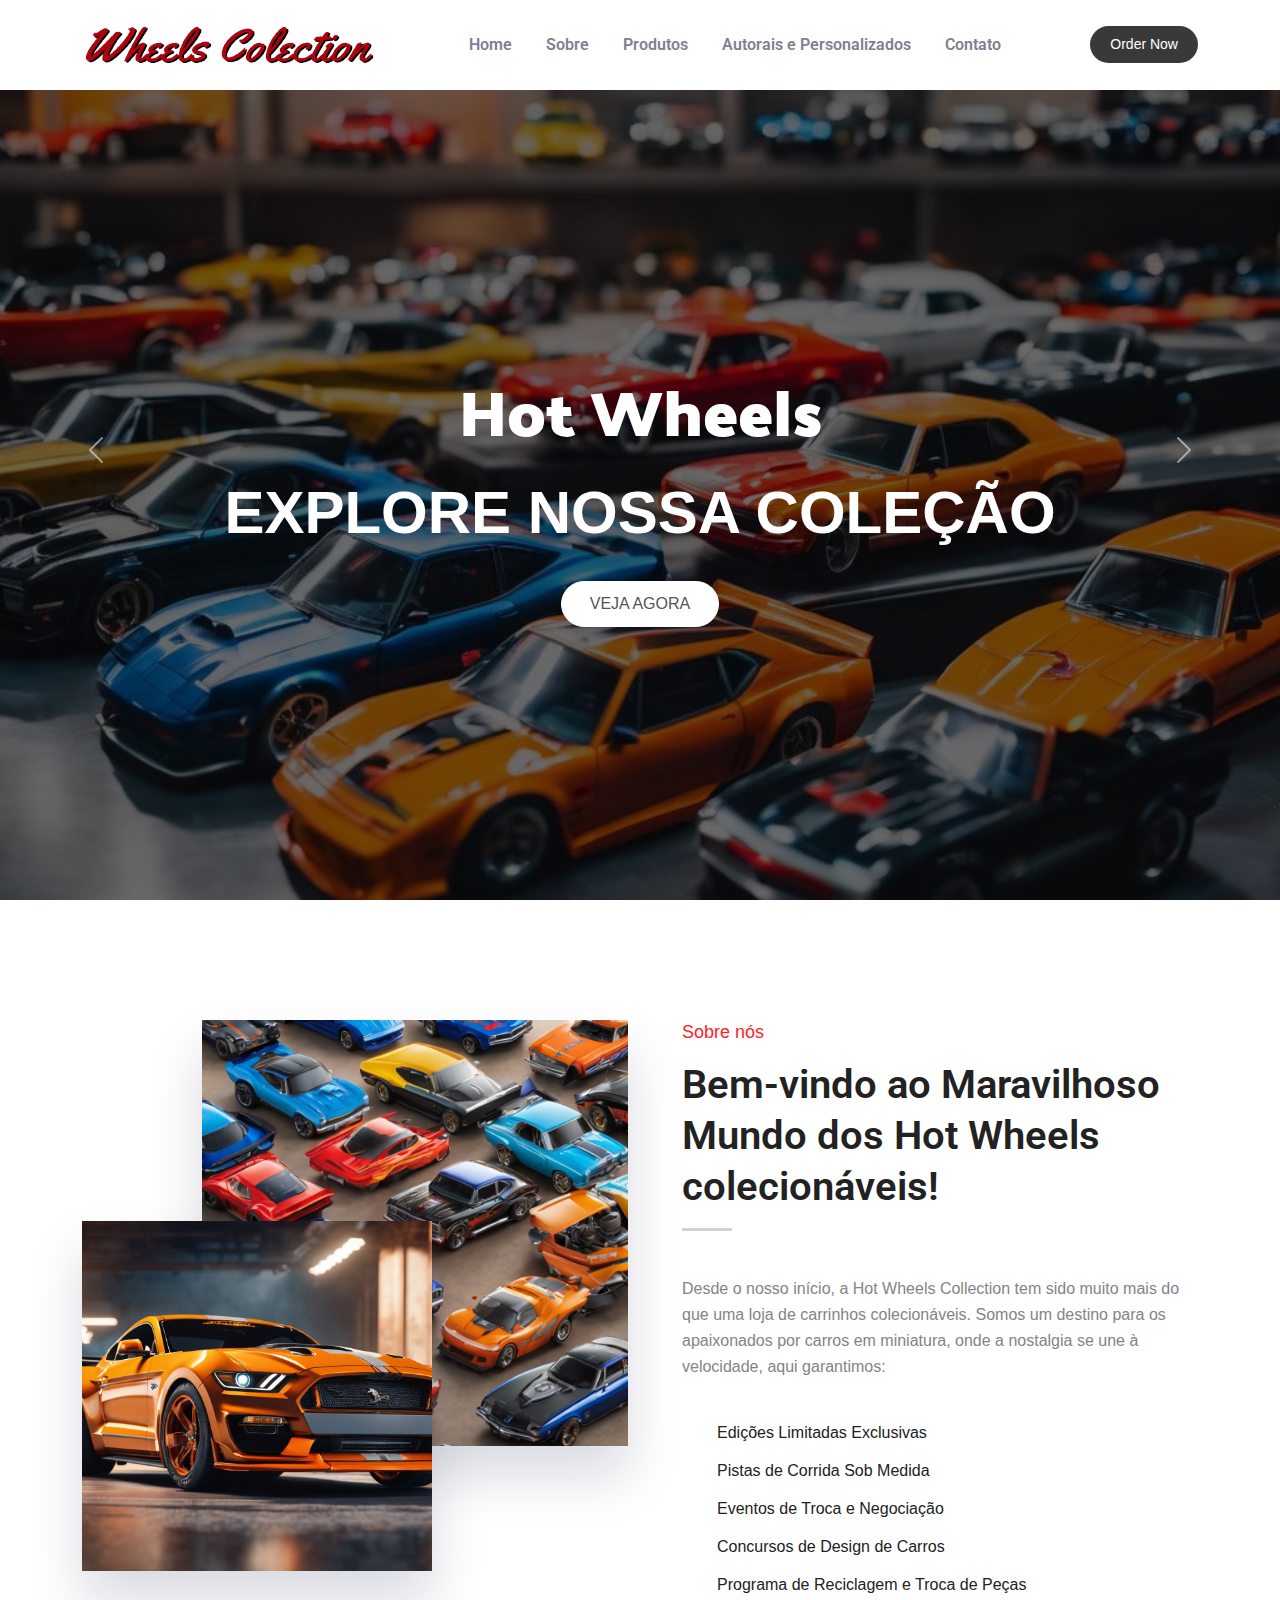
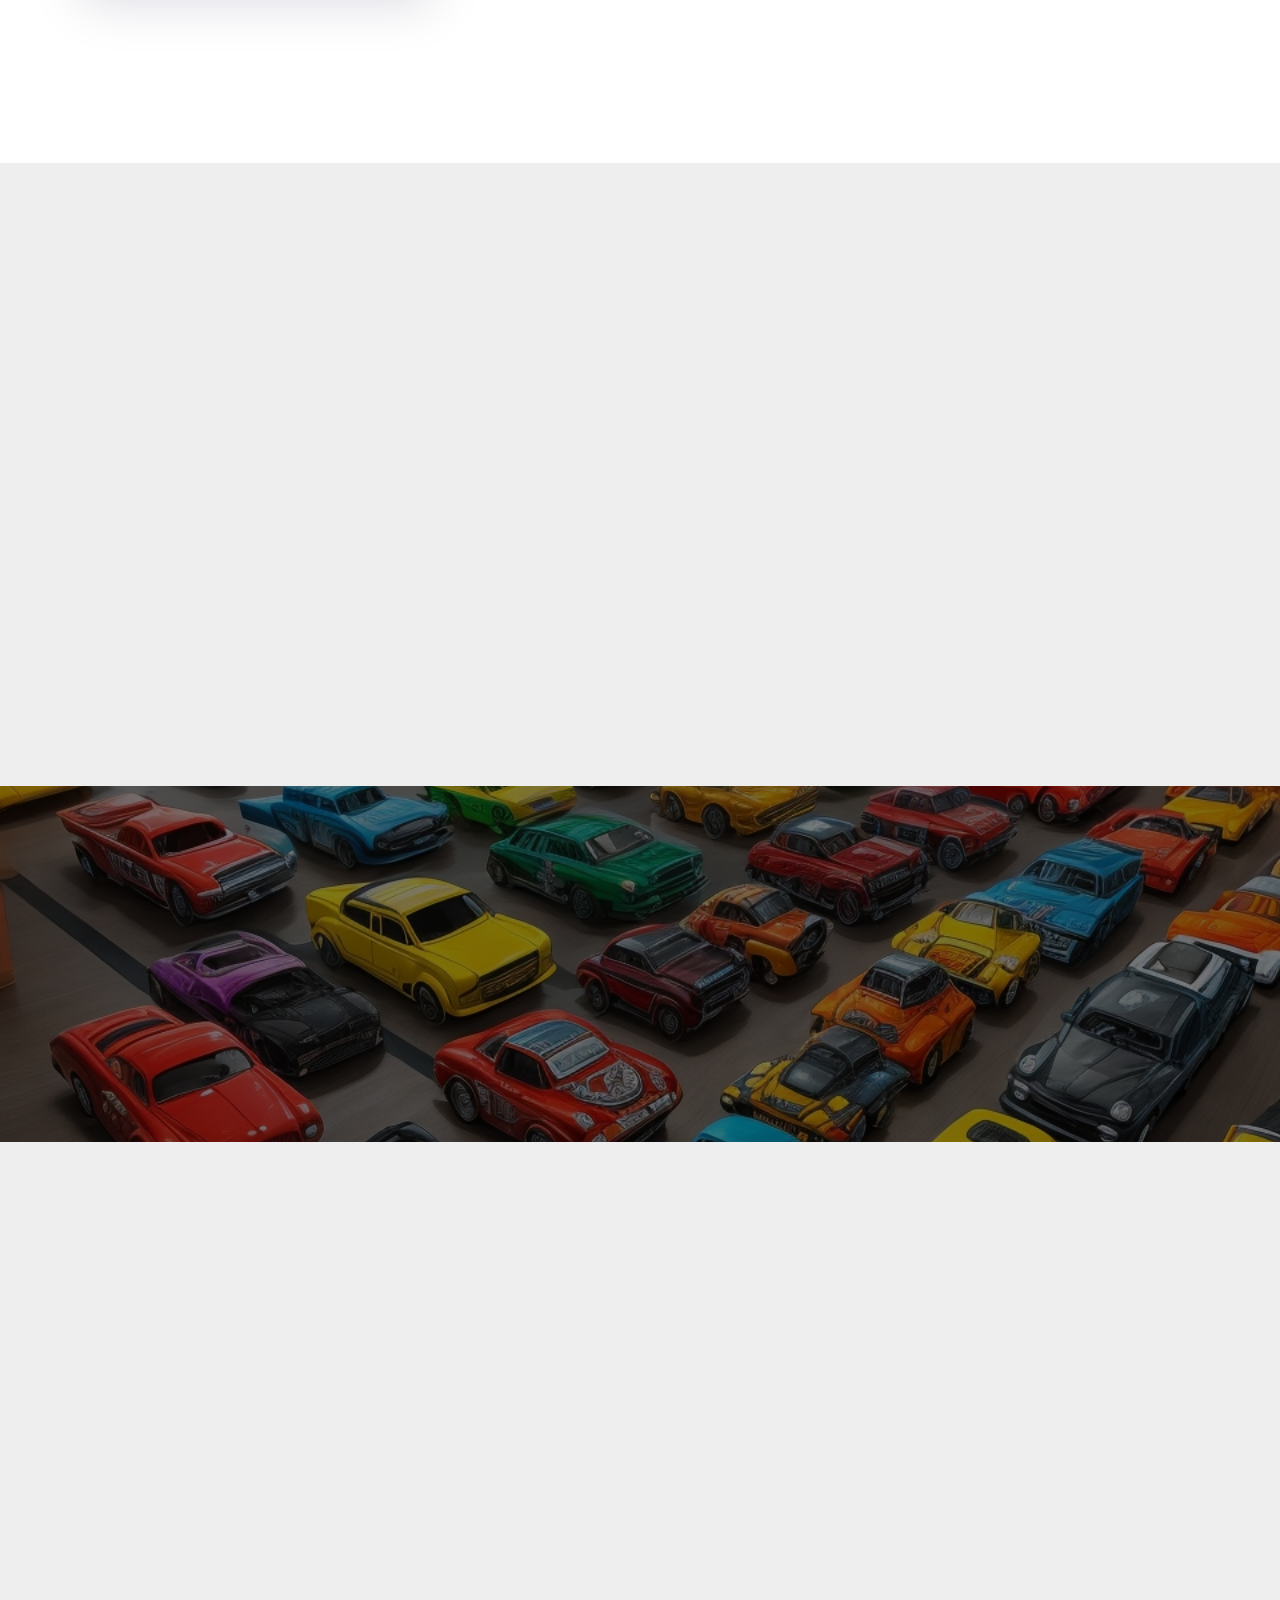
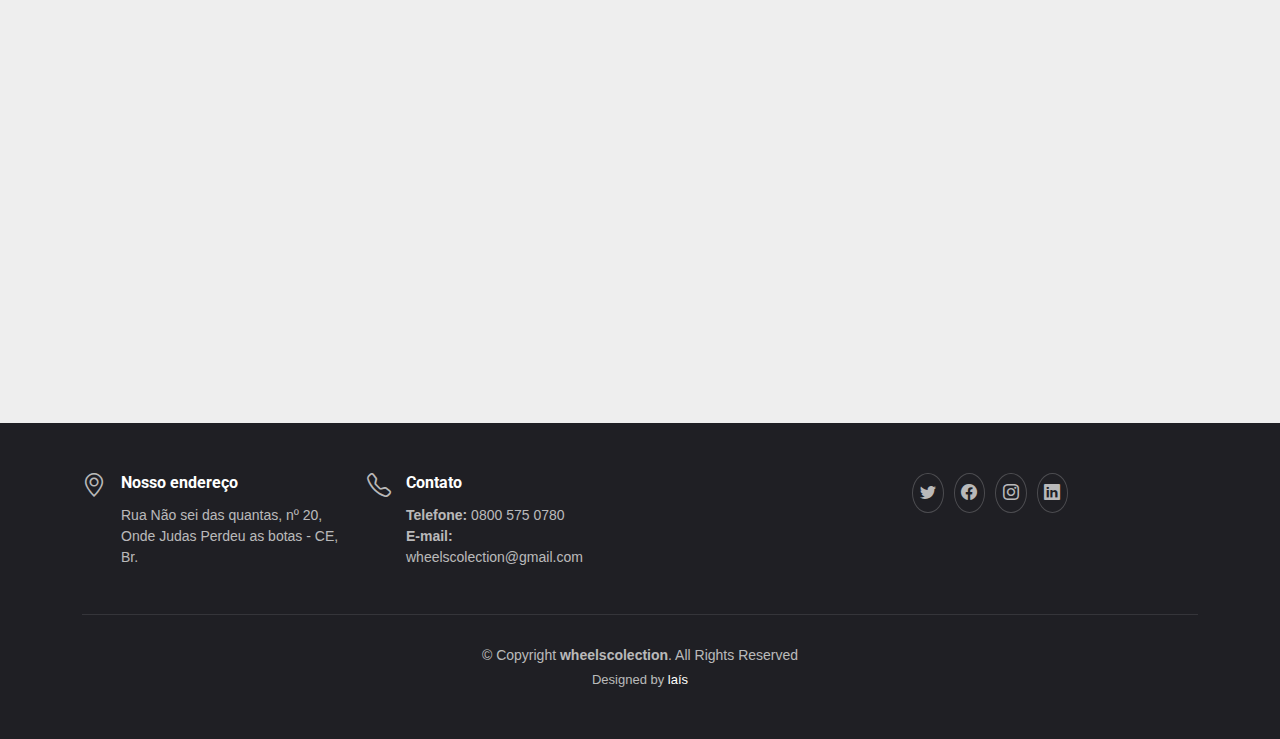
<file: index.html>
<!DOCTYPE html>
<html lang="pt-br">

<head>
  <meta charset="utf-8">
  <meta content="width=device-width, initial-scale=1.0" name="viewport">

  <title>Wheels Collection</title>
  <meta content="" name="description">
  <meta content="" name="keywords">

  <!-- Favicons -->
  <link href="assets/img/cars/car_logo.jpg" rel="image/x-icon">
  <link href="assets/img/cars/car_logo.jpg" rel="image/x-icon">

  <!-- Google Fonts -->
  <link rel="preconnect" href="https://fonts.googleapis.com">
  <link rel="preconnect" href="https://fonts.gstatic.com" crossorigin>
  <link
    href="https://fonts.googleapis.com/css2?family=Open+Sans:ital,wght@0,300;0,400;0,500;0,600;0,700;1,300;1,400;1,600;1,700&family=Amatic+SC:ital,wght@0,300;0,400;0,500;0,600;0,700;1,300;1,400;1,500;1,600;1,700&family=Inter:ital,wght@0,300;0,400;0,500;0,600;0,700;1,300;1,400;1,500;1,600;1,700&display=swap"
    rel="stylesheet">

  <!-- Vendor CSS Files -->
  <link href="assets/vendor/bootstrap/css/bootstrap.min.css" rel="stylesheet">
  <link href="assets/vendor/bootstrap-icons/bootstrap-icons.css" rel="stylesheet">
  <link href="assets/vendor/aos/aos.css" rel="stylesheet">
  <link href="assets/vendor/glightbox/css/glightbox.min.css" rel="stylesheet">
  <link href="assets/vendor/swiper/swiper-bundle.min.css" rel="stylesheet">

  <!-- Template Main CSS File -->
  <link href="assets/css/main.css" rel="stylesheet">

</head>

<body>
  <!-- ======= Header ======= -->
  <header id="header" class="header fixed-top d-flex align-items-center">
    <div class="container d-flex align-items-center justify-content-between">

      <a href="index.html" class="logo d-flex align-items-center me-auto me-lg-0">

        <img src="assets/img/wheelscolection.png" alt="" style="size: 100%;">
        
      </a>

      <nav id="navbar" class="navbar">
        <ul>
          <li><a href="index.html">Home</a></li>
          <li><a href="index.html#main">Sobre</a></li>
          <li><a href="produtos.html">Produtos</a></li>
          <li><a href="produtos.html#events">Autorais e Personalizados</a></li>
          <li><a href="contato.html#contact">Contato</a></li>
        </ul>
      </nav><!-- .navbar -->

      <a class="btn-book-a-table" href="#book-a-table">Order Now</a>
      <i class="mobile-nav-toggle mobile-nav-show bi bi-list"></i>
      <i class="mobile-nav-toggle mobile-nav-hide d-none bi bi-x"></i>

    </div>
  </header>
  <!-- End Header -->

    <!-- Hero Section -->
  <section id="hero" class="hero d-flex vh-100 align-items-center section-bg1 carousel slide" data-bs-ride="carousel">
    <div class="container h-100 d-flex align-items-center carousel-inner">
      <div class="text-center carousel-item active">
        <h2 data-aos="fade-up" class="text-capitalize text-white">Hot Wheels</h2>
        <h1 data-aos="fade-up" data-aos-delay="100" class="text-uppercase py-2 fw-bold text-white">Explore Nossa Coleção</h1>
        <a href="#" class="btn mt-3 text-uppercase" data-aos="fade-up" data-aos-delay="200">Veja agora</a>
      </div>
      <div class="text-center carousel-item">
        <h2 class="text-capitalize text-white">Adquira a diversão</h2>
        <h1 class="text-uppercase py-2 fw-bold text-white">das pistas em miniatura!</h1>
        <a href="#" class="btn mt-3 text-uppercase">compre agora</a>
      </div>
    </div>

    <button class="carousel-control-prev" type="button" data-bs-target="#hero" data-bs-slide="prev">
      <span class="carousel-control-prev-icon"></span>
    </button>
    <button class="carousel-control-next" type="button" data-bs-target="#hero" data-bs-slide="next">
      <span class="carousel-control-next-icon"></span>
    </button>
  </section><!-- End Hero Section -->
 <!-- ======= About Section ======= -->
    <main id="main">
      <section class="about-section">
        <div class="container">
            <div class="row">                
                <div class="content-column col-lg-6 col-md-12 col-sm-12 order-2">
                    <div class="inner-column">
                        <div class="sec-title">
                            <span class="title">Sobre nós</span>
                            <h2>Bem-vindo ao Maravilhoso Mundo dos Hot Wheels colecionáveis!</h2>
                        </div>
                        <div class="text">Desde o nosso início, a Hot Wheels Collection tem sido muito mais do que uma loja de carrinhos colecionáveis. 
                          Somos um destino para os apaixonados por carros em miniatura, onde a nostalgia se une à velocidade, aqui garantimos:</div>
                        <ul class="list-style-one">
                            <li>Edições Limitadas Exclusivas</li>
                            <li>Pistas de Corrida Sob Medida</li>
                            <li>Eventos de Troca e Negociação</li>
                            <li>Concursos de Design de Carros</li>
                            <li>Programa de Reciclagem e Troca de Peças</li>
                        </ul>                        
                    </div>
                </div>

                <!-- Image Column -->
                <div class="image-column col-lg-6 col-md-12 col-sm-12">
                    <div class="inner-column wow fadeInLeft">
                        <figure class="image-1"><a href="#" class="lightbox-image" data-fancybox="images"><img src="assets/img/mostruario.png" alt=""></a></figure>
                        <figure class="image-2"><a href="#" class="lightbox-image" data-fancybox="images"><img src="assets/img/mostruario1.png" alt=""></a></figure>
                    </div>
                </div>
            </div>
        </div>
    </section>


   
    <!-- End About Section -->

    <!-- ======= Why Us Section ======= -->
    <section id="why-us" class="why-us section-bg">
      <div class="container" data-aos="fade-up">

        <div class="row gy-4">

          <div class="col-lg-4" data-aos="fade-up" data-aos-delay="100">
            <div class="why-box">
              <h3>Por que a Hot Wheels Collection?</h3>
              <p>
                A Hot Wheels Collection é uma comunidade de carrinhos colecionáveis de primeira linha com modelos exclusivos 
                e em ótimo estado de conservação disponível ao público. 
                Também oferecemos outros serviços que vão desde modelos personalizados, troca de colecionáveis a programas de reciclagem. 
                A Hot Wheels Collection é a maior comunidade de carrinhos colecionáveis do mundo.
              </p>
              <div class="text-center">
                <a href="#" class="more-btn">Veja mais<i class="bx bx-chevron-right"></i></a>
              </div>
            </div>
          </div><!-- End Why Box -->

          <div class="col-lg-8 d-flex align-items-center">
            <div class="row gy-4">

              <div class="col-xl-4" data-aos="fade-up" data-aos-delay="200">
                <div class="icon-box d-flex flex-column justify-content-center align-items-center">
                  <i class="bi bi-pencil-square"></i>
                  <h4>Concurso de design</h4>
                  <p>Nós temos um público global que participa da criação de novos modelos de Hot Wheels.</p>
                </div>
              </div><!-- End Icon Box -->

              <div class="col-xl-4" data-aos="fade-up" data-aos-delay="300">
                <div class="icon-box d-flex flex-column justify-content-center align-items-center">
                  <i class="bi bi-emoji-wink"></i>
                  <h4>Programa de Fidelidade </h4>
                  <p>Temos um programa de fidelidade que oferece excluividade para os nossos parceiros.</p>
                </div>
              </div><!-- End Icon Box -->

              <div class="col-xl-4" data-aos="fade-up" data-aos-delay="400">
                <div class="icon-box d-flex flex-column justify-content-center align-items-center">
                  <i class="bi bi-cart-check"></i>
                  <h4>Envio para todo o mundo</h4>
                  <p>Nós envolvemos facilitamos a comunicação de uma comunidade global através do envio e recebimento dos colecionáveis. 
                  </p>
                </div>
              </div><!-- End Icon Box -->

            </div>
          </div>

        </div>

      </div>
    </section>
    <!-- End Why Us Section -->

    <!-- ======= Stats Counter Section ======= -->
    <section id="stats-counter" class="stats-counter">
      <div class="container" data-aos="zoom-out">

        <div class="row gy-4">

          <div class="col-lg-3 col-md-6">
            <div class="stats-item text-center w-100 h-100">
              <span data-purecounter-start="0" data-purecounter-end="1232" data-purecounter-duration="2"
                class="purecounter"></span>
              <p>Parceiros</p>
            </div>
          </div><!-- End Stats Item -->

          <div class="col-lg-3 col-md-6">
            <div class="stats-item text-center w-100 h-100">
              <span data-purecounter-start="0" data-purecounter-end="121" data-purecounter-duration="3"
                class="purecounter"></span>
              <p>Produtos Exclusivos</p>
            </div>
          </div><!-- End Stats Item -->

          <div class="col-lg-3 col-md-6">
            <div class="stats-item text-center w-100 h-100">
              <span data-purecounter-start="0" data-purecounter-end="98" data-purecounter-duration="4"
                class="purecounter"></span>
              <p>Designs Autorais</p>
            </div>
          </div><!-- End Stats Item -->

          <div class="col-lg-3 col-md-6">
            <div class="stats-item text-center w-100 h-100">
              <span data-purecounter-start="0" data-purecounter-end="53250" data-purecounter-duration="5"
                class="purecounter"></span>
              <p>Produtos Enviados</p>
            </div>
          </div><!-- End Stats Item -->

        </div>

      </div>
    </section><!-- End Stats Counter Section -->

    <!-- ======= Chefs Section ======= -->
        <section id="chefs" class="chefs section-bg">
            <div class="container" data-aos="fade-up">
  
                <div class="section-header">
                    <h2>Fundadores</h2>
                    <p> Os amantes de Hot Wheels por trás da Wheels Collection</p>
                </div>
  
                <div class="row gy-4">
  
                    <div class="col-lg-4 col-md-6 d-flex align-items-stretch" data-aos="fade-up" data-aos-delay="100">
                        <div class="chef-member">
                            <div class="member-img">
                                <img src="assets/img/chefs/chefs-1.jpg" class="img-fluid" alt="">
                                <div class="social">
                                    <a href=""><i class="bi bi-twitter"></i></a>
                                    <a href=""><i class="bi bi-facebook"></i></a>
                                    <a href=""><i class="bi bi-instagram"></i></a>
                                    <a href=""><i class="bi bi-linkedin"></i></a>
                                </div>
                            </div>
                            <div class="member-info">
                                <h4>Jucy Arcandes</h4>
                                <span>Designer</span>
                                <p>Designer e fundadora da Wheels Collection, uma pessoa influente no mundo da construção de brinquedos e criadora do primeiro Hot Wheels a voar até o espaço.</p>
                            </div>
                        </div>
                    </div><!-- End Chefs Member -->
  
                    <div class="col-lg-4 col-md-6 d-flex align-items-stretch" data-aos="fade-up" data-aos-delay="200">
                        <div class="chef-member">
                            <div class="member-img">
                                <img src="assets/img/chefs/chefs-2.jpg" class="img-fluid" alt="">
                                <div class="social">
                                    <a href=""><i class="bi bi-twitter"></i></a>
                                    <a href=""><i class="bi bi-facebook"></i></a>
                                    <a href=""><i class="bi bi-instagram"></i></a>
                                    <a href=""><i class="bi bi-linkedin"></i></a>
                                </div>
                            </div>
                            <div class="member-info">
                                <h4>José Caleb</h4>
                                <span>Engenheiraa</span>
                                <p>Engenheira e fundadora da Wheels Collection, responsável pela criação e manutenção de peças Hot Wheels.</p>
                            </div>
                        </div>
                    </div><!-- End Chefs Member -->
  
                    <div class="col-lg-4 col-md-6 d-flex align-items-stretch" data-aos="fade-up" data-aos-delay="300">
                        <div class="chef-member">
                            <div class="member-img">
                                <img src="assets/img/chefs/chefs-3.jpg" class="img-fluid" alt="">
                                <div class="social">
                                    <a href=""><i class="bi bi-twitter"></i></a>
                                    <a href=""><i class="bi bi-facebook"></i></a>
                                    <a href=""><i class="bi bi-instagram"></i></a>
                                    <a href=""><i class="bi bi-linkedin"></i></a>
                                </div>
                            </div>
                            <div class="member-info">
                                <h4>Solange Romero</h4>
                                <span>Administradora</span>
                                <p>Fundadora e administradora responsável pelas finanças da Wheels Collection.</p>
                            </div>
                        </div>
                    </div><!-- End Chefs Member -->
  
                </div>
  
            </div>
        </section>
    <!-- End Chefs Section -->

  </main>

   <!-- ======= Footer ======= -->
   <footer id="footer" class="footer">

    <div class="container">
        <div class="row gy-3">
            <div class="col-lg-3 col-md-6 d-flex">
                <i class="bi bi-geo-alt icon"></i>
                <div>
                    <h4>Nosso endereço</h4>
                        <p>Rua Não sei das quantas, nº 20, Onde Judas Perdeu as botas - CE, Br. </p>
                </div>

            </div>

            <div class="col-lg-3 col-md-6 footer-links d-flex">
                <i class="bi bi-telephone icon"></i>
                <div>
                    <h4>Contato</h4>
                    <p>
                        <strong>Telefone:</strong> 0800 575 0780<br>
                        <strong>E-mail:</strong> wheelscolection@gmail.com<br>
                    </p>
                </div>
            </div>

            

            <div class="col-lg-2 col-md-12 footer-links" style="margin-left: 260px;">
                <div class="social-links d-flex">
                    <a href="#" class="twitter"><i class="bi bi-twitter"></i></a>
                    <a href="#" class="facebook"><i class="bi bi-facebook"></i></a>
                    <a href="#" class="instagram"><i class="bi bi-instagram"></i></a>
                    <a href="#" class="linkedin"><i class="bi bi-linkedin"></i></a>
                </div>
            </div>

        </div>
    </div>

    <div class="container">
        <div class="copyright">
            &copy; Copyright <strong><span>wheelscolection</span></strong>. All Rights Reserved
        </div>
        <div class="credits">
   
            Designed by <a href="#">laís</a>
        </div>
    </div>

</footer><!-- End Footer -->
<!-- End Footer -->

<a href="#" class="scroll-top d-flex align-items-center justify-content-center"><i
    class="bi bi-arrow-up-short"></i></a>

<div id="preloader"></div>

<!-- Vendor JS Files -->
<script src="assets/vendor/bootstrap/js/bootstrap.bundle.min.js"></script>
<script src="assets/vendor/aos/aos.js"></script>
<script src="assets/vendor/glightbox/js/glightbox.min.js"></script>
<script src="assets/vendor/purecounter/purecounter_vanilla.js"></script>
<script src="assets/vendor/swiper/swiper-bundle.min.js"></script>
<script src="assets/vendor/php-email-form/validate.js"></script>

<!-- Template Main JS File -->
<script src="assets/js/main.js"></script>

</body>

</html>
</file>
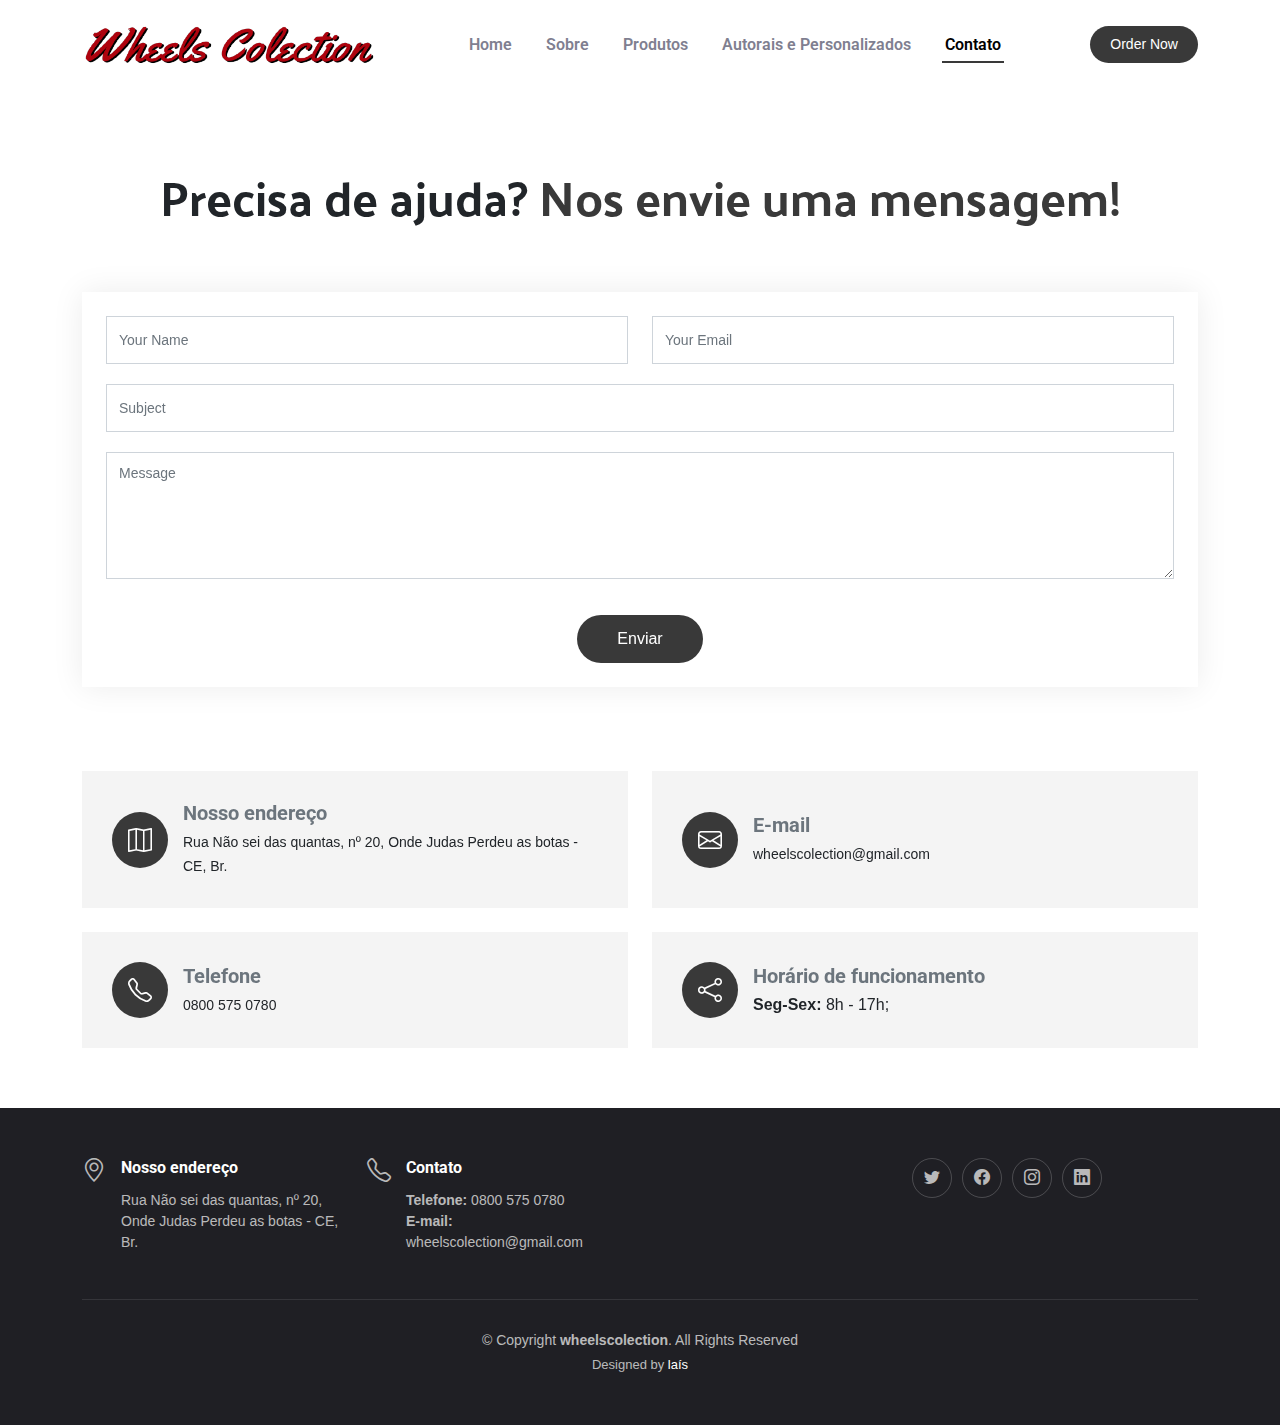
<file: contato.html>
<!DOCTYPE html>
<html lang="pt-br">

<head>
  <meta charset="utf-8">
  <meta content="width=device-width, initial-scale=1.0" name="viewport">

  <title>Wheels Collection</title>
  <meta content="" name="description">
  <meta content="" name="keywords">

  <!-- Favicons -->
  <link href="assets/img/cars/car_logo.jpg" rel="image/x-icon">
  <link href="assets/img/cars/car_logo.jpg" rel="image/x-icon">

  <!-- Google Fonts -->
  <link rel="preconnect" href="https://fonts.googleapis.com">
  <link rel="preconnect" href="https://fonts.gstatic.com" crossorigin>
  <link
    href="https://fonts.googleapis.com/css2?family=Open+Sans:ital,wght@0,300;0,400;0,500;0,600;0,700;1,300;1,400;1,600;1,700&family=Amatic+SC:ital,wght@0,300;0,400;0,500;0,600;0,700;1,300;1,400;1,500;1,600;1,700&family=Inter:ital,wght@0,300;0,400;0,500;0,600;0,700;1,300;1,400;1,500;1,600;1,700&display=swap"
    rel="stylesheet">

  <!-- Vendor CSS Files -->
  <link href="assets/vendor/bootstrap/css/bootstrap.min.css" rel="stylesheet">
  <link href="assets/vendor/bootstrap-icons/bootstrap-icons.css" rel="stylesheet">
  <link href="assets/vendor/aos/aos.css" rel="stylesheet">
  <link href="assets/vendor/glightbox/css/glightbox.min.css" rel="stylesheet">
  <link href="assets/vendor/swiper/swiper-bundle.min.css" rel="stylesheet">

  <!-- Template Main CSS File -->
  <link href="assets/css/main.css" rel="stylesheet">

</head>

<body>

  <!-- ======= Header ======= -->
  <header id="header" class="header fixed-top d-flex align-items-center">
    <div class="container d-flex align-items-center justify-content-between">

      <a href="index.html" class="logo d-flex align-items-center me-auto me-lg-0">

        <img src="assets/img/wheelscolection.png" alt="" style="size: 100%;">
        
      </a>

      <nav id="navbar" class="navbar">
        <ul>
          <li><a href="index.html#home">Home</a></li>
          <li><a href="index.html#main">Sobre</a></li>
          <li><a href="produtos.html">Produtos</a></li>
          <li><a href="produtos.html#events">Autorais e Personalizados</a></li>
          <li><a href="contato.html#contact">Contato</a></li>
        </ul>
      </nav><!-- .navbar -->

      <a class="btn-book-a-table" href="#book-a-table">Order Now</a>
      <i class="mobile-nav-toggle mobile-nav-show bi bi-list"></i>
      <i class="mobile-nav-toggle mobile-nav-hide d-none bi bi-x"></i>

    </div>
  </header>   
       
     <!-- ======= Contact Section ======= -->
        <section id="contact" class="contact">
            <div class="container" data-aos="fade-up">
  
                <div class="section-header">
                    <p style="margin-top: 100px;">Precisa de ajuda? <span>Nos envie uma mensagem!</span></p>
                </div>
  
                
            <form action="forms/contact.php" method="post" role="form" class="php-email-form p-3 p-md-4">
                <div class="row">
                    <div class="col-xl-6 form-group">
                        <input type="text" name="name" class="form-control" id="name" placeholder="Your Name" required>
                    </div>
                    
                    <div class="col-xl-6 form-group">
                        <input type="email" class="form-control" name="email" id="email" placeholder="Your Email" required>
                    </div>
                </div>
                <div class="form-group">
                    <input type="text" class="form-control" name="subject" id="subject" placeholder="Subject" required>
                </div>
                <div class="form-group">
                    <textarea class="form-control" name="message" rows="5" placeholder="Message" required></textarea>
                </div>
                <div class="my-3">
                    <div class="loading">Carregando</div>
                    <div class="error-message"></div>
                    <div class="sent-message">Sua mensagem foi enviada. Obrigado!</div>
                </div>
                <div class="text-center"><button type="submit">Enviar</button></div>
            </form>
            <!--End Contact Form -->

            <div class="row gy-4" style="margin-top: 60px;">
  
                <div class="col-md-6">
                    <div class="info-item  d-flex align-items-center">
                        <i class="icon bi bi-map flex-shrink-0"></i>
                        <div>
                            <h3>Nosso endereço</h3>
                            <p>Rua Não sei das quantas, nº 20, Onde Judas Perdeu as botas - CE, Br. </p>
                        </div>
                    </div>
                </div><!-- End Info Item -->

                <div class="col-md-6">
                    <div class="info-item d-flex align-items-center">
                        <i class="icon bi bi-envelope flex-shrink-0"></i>
                        <div>
                            <h3>E-mail</h3>
                            <p>wheelscolection@gmail.com</p>
                        </div>
                    </div>
                </div><!-- End Info Item -->

                <div class="col-md-6">
                    <div class="info-item  d-flex align-items-center">
                        <i class="icon bi bi-telephone flex-shrink-0"></i>
                        <div>
                            <h3>Telefone</h3>
                            <p>0800 575 0780</p>
                        </div>
                    </div>
                </div><!-- End Info Item -->

                <div class="col-md-6">
                    <div class="info-item  d-flex align-items-center">
                        <i class="icon bi bi-share flex-shrink-0"></i>
                        <div>
                            <h3>Horário de funcionamento</h3>
                            <div><strong>Seg-Sex:</strong> 8h - 17h;                                
                        </div>
                        </div>
                    </div>
                </div><!-- End Info Item -->

            </div>
  
        </div>
      </section><!-- End Contact Section -->

  </main>

   <!-- ======= Footer ======= -->
    <footer id="footer" class="footer">

        <div class="container">
            <div class="row gy-3">
                <div class="col-lg-3 col-md-6 d-flex">
                    <i class="bi bi-geo-alt icon"></i>
                    <div>
                        <h4>Nosso endereço</h4>
                            <p>Rua Não sei das quantas, nº 20, Onde Judas Perdeu as botas - CE, Br. </p>
                    </div>

                </div>

                <div class="col-lg-3 col-md-6 footer-links d-flex">
                    <i class="bi bi-telephone icon"></i>
                    <div>
                        <h4>Contato</h4>
                        <p>
                            <strong>Telefone:</strong> 0800 575 0780<br>
                            <strong>E-mail:</strong> wheelscolection@gmail.com<br>
                        </p>
                    </div>
                </div>

                

                <div class="col-lg-3 col-md-6 footer-links" style="margin-left: 260px;">
                    <div class="social-links d-flex">
                        <a href="#" class="twitter"><i class="bi bi-twitter"></i></a>
                        <a href="#" class="facebook"><i class="bi bi-facebook"></i></a>
                        <a href="#" class="instagram"><i class="bi bi-instagram"></i></a>
                        <a href="#" class="linkedin"><i class="bi bi-linkedin"></i></a>
                    </div>
                </div>

            </div>
        </div>

        <div class="container">
            <div class="copyright">
                &copy; Copyright <strong><span>wheelscolection</span></strong>. All Rights Reserved
            </div>
            <div class="credits">
       
                Designed by <a href="#">laís</a>
            </div>
        </div>

    </footer><!-- End Footer -->
    <!-- End Footer -->

    <a href="#" class="scroll-top d-flex align-items-center justify-content-center"><i
        class="bi bi-arrow-up-short"></i></a>

    <div id="preloader"></div>

    <!-- Vendor JS Files -->
    <script src="assets/vendor/bootstrap/js/bootstrap.bundle.min.js"></script>
    <script src="assets/vendor/aos/aos.js"></script>
    <script src="assets/vendor/glightbox/js/glightbox.min.js"></script>
    <script src="assets/vendor/purecounter/purecounter_vanilla.js"></script>
    <script src="assets/vendor/swiper/swiper-bundle.min.js"></script>
    <script src="assets/vendor/php-email-form/validate.js"></script>

    <!-- Template Main JS File -->
    <script src="assets/js/main.js"></script>

</body>

</html>
</file>
<file: assets/css/main.css>
@import url('https://fonts.googleapis.com/css2?family=Raleway:wght@500&display=swap');
@import url('https://fonts.googleapis.com/css2?family=Bebas+Neue&family=Palanquin+Dark&family=Roboto&display=swap');
@import url('https://fonts.googleapis.com/css2?family=Roboto:wght@300&display=swap');

/* Fonts */
:root {
  --font-default: "Arial", serif; 
  --font-primary: "Palanquin Dark", serif;
  --font-secondary: "Roboto", sans-serif;
}

/* Colors */
:root {
  --color-default: #212529;
  --color-primary: #393939;
  --color-secondary: #37373f;
}

/* Smooth scroll behavior */
:root {
  scroll-behavior: smooth;
}

/*--------------------------------------------------------------
# General
--------------------------------------------------------------*/
body {
  font-family: var(--font-default);
  color: var(--color-default);
}

a {
  color: var(--color-primary);
  text-decoration: none;
}

a:hover {
  color: #ec2727;
  text-decoration: none;
}

h1,
h2,
h3,
h4,
h5,
h6 {
  font-family: var(--font-secondary);
}

/*---button----*/
.bg-primary {
  background-color: var(--color-primary)!important;
}

.btn:not(.nav-btns button) {
  background-color: #fff;
  color: rgb(85, 85, 85);
  padding: 10px 28px;
  border-radius: 25px;
  border: 1px solid rgb(85, 85, 85);
}

.btn:not(.nav-btns button):hover {
  background-color: var(--color-primary);
  color: #fff;
  border-color: var(--color-primary);
}

/*--------------------------------------------------------------
# Sections & Section Header
--------------------------------------------------------------*/
section {
  overflow: hidden;
  padding: 80px 0;
}

.section-bg {
  background-color: #eee;
}

.section-bg1 {
  background: url(../img/colectioncars.jpg) center/cover no-repeat;
  background-repeat: no-repeat;
  height:2000px;
  background-attachment:fixed;
}

.carousel-inner h1 {
  font-size: 60px;
  font-family: var(--font-default);
}

.carousel-item .btn {
  border-color: #fff!important;
}

.carousel-item .btn:hover {
  border-color: var(--blue)!important;
}


.section-header {
  text-align: center;
  padding-bottom: 30px;
}

.section-header h2 {
  font-size: 13px;
  letter-spacing: 1px;
  font-weight: 400;
  margin: 0;
  padding: 0;
  color: #7f7f90;
  text-transform: uppercase;
  font-family: var(--font-default);
}

.section-header p {
  margin: 0;
  font-size: 48px;
  font-weight: 400;
  font-family: var(--font-primary);
}

.section-header p span {
  color: var(--color-primary);
}

/*--------------------------------------------------------------
# Breadcrumbs
--------------------------------------------------------------*/
.breadcrumbs {
  padding: 15px 0;
  background: rgba(55, 55, 63, 0.05);
  margin-top: 90px;
}

@media (max-width: 575px) {
  .breadcrumbs {
    margin-top: 70px;
  }
}

.breadcrumbs h2 {
  font-size: 24px;
  font-weight: 400;
  margin: 0;
}

.breadcrumbs ol {
  display: flex;
  flex-wrap: wrap;
  list-style: none;
  padding: 0;
  margin: 0;
  font-size: 14px;
}

.breadcrumbs ol li+li {
  padding-left: 10px;
}

.breadcrumbs ol li+li::before {
  display: inline-block;
  padding-right: 10px;
  color: #676775;
  content: "/";
}

@media (max-width: 992px) {
  .breadcrumbs .d-flex {
    display: block !important;
  }

  .breadcrumbs h2 {
    margin-bottom: 10px;
  }

  .breadcrumbs ol {
    display: block;
  }

  .breadcrumbs ol li {
    display: inline-block;
  }
}

/*--------------------------------------------------------------
# Scroll top button
--------------------------------------------------------------*/
.scroll-top {
  position: fixed;
  visibility: hidden;
  opacity: 0;
  right: 15px;
  bottom: 15px;
  z-index: 99999;
  background: var(--color-primary);
  width: 44px;
  height: 44px;
  border-radius: 50px;
  transition: all 0.4s;
}

.scroll-top i {
  font-size: 24px;
  color: #fff;
  line-height: 0;
}

.scroll-top:hover {
  background: #ec2727;
  color: #fff;
}

.scroll-top.active {
  visibility: visible;
  opacity: 1;
}

/*--------------------------------------------------------------
# Preloader
--------------------------------------------------------------*/
#preloader {
  position: fixed;
  inset: 0;
  z-index: 9999;
  overflow: hidden;
  background: #fff;
  transition: all 0.6s ease-out;
  width: 100%;
  height: 100vh;
}

#preloader:before,
#preloader:after {
  content: "";
  position: absolute;
  border: 4px solid var(--color-primary);
  border-radius: 50%;
  -webkit-animation: animate-preloader 2s cubic-bezier(0, 0.2, 0.8, 1) infinite;
  animation: animate-preloader 2s cubic-bezier(0, 0.2, 0.8, 1) infinite;
}

#preloader:after {
  -webkit-animation-delay: -0.5s;
  animation-delay: -0.5s;
}

@-webkit-keyframes animate-preloader {
  0% {
    width: 10px;
    height: 10px;
    top: calc(50% - 5px);
    left: calc(50% - 5px);
    opacity: 1;
  }

  100% {
    width: 72px;
    height: 72px;
    top: calc(50% - 36px);
    left: calc(50% - 36px);
    opacity: 0;
  }
}

@keyframes animate-preloader {
  0% {
    width: 10px;
    height: 10px;
    top: calc(50% - 5px);
    left: calc(50% - 5px);
    opacity: 1;
  }

  100% {
    width: 72px;
    height: 72px;
    top: calc(50% - 36px);
    left: calc(50% - 36px);
    opacity: 0;
  }
}

/*--------------------------------------------------------------
# Disable aos animation delay on mobile devices
--------------------------------------------------------------*/
@media screen and (max-width: 768px) {
  [data-aos-delay] {
    transition-delay: 0 !important;
  }
}

/*--------------------------------------------------------------
# Header
--------------------------------------------------------------*/
.header {
  background: #fff;
  transition: all 0.5s;
  z-index: 997;
  height: 90px;
  border-bottom: 1px solid #fff;
}

@media (max-width: 575px) {
  .header {
    height: 70px;
  }
}

.header.sticked {
  border-color: #fff;
  border-color: #eee;
}

.header .logo img {
  max-height: 40px;
  margin-right: 6px;
}

.header .logo h1 {
  font-size: 28px;
  font-weight: 700;
  color: #000;
  margin: 0;
  font-family: var(--font-secondary);
}

.header .logo h1 span {
  color: var(--color-primary);
}

.header .btn-book-a-table,
.header .btn-book-a-table:focus {
  font-size: 14px;
  color: #fff;
  background: var(--color-primary);
  padding: 8px 20px;
  margin-left: 30px;
  border-radius: 50px;
  transition: 0.3s;
}

.header .btn-book-a-table:hover,
.header .btn-book-a-table:focus:hover {
  color: #fff;
  background: rgba(206, 18, 18, 0.8);
}

section {
  scroll-margin-top: 90px;
}

/*--------------------------------------------------------------
# Desktop Navigation
--------------------------------------------------------------*/
@media (min-width: 1280px) {
  .navbar {
    padding: 0;
  }

  .navbar ul {
    margin: 0;
    padding: 0;
    display: flex;
    list-style: none;
    align-items: center;
  }

  .navbar li {
    position: relative;
  }

  .navbar>ul>li {
    white-space: nowrap;
    padding: 10px 0 10px 28px;
  }

  .navbar a,
  .navbar a:focus {
    display: flex;
    align-items: center;
    justify-content: space-between;
    padding: 0 3px;
    font-family: var(--font-secondary);
    font-size: 16px;
    font-weight: 600;
    color: #7f7f90;
    white-space: nowrap;
    transition: 0.3s;
    position: relative;
  }

  .navbar a i,
  .navbar a:focus i {
    font-size: 12px;
    line-height: 0;
    margin-left: 5px;
  }

  .navbar>ul>li>a:before {
    content: "";
    position: absolute;
    width: 100%;
    height: 2px;
    bottom: -6px;
    left: 0;
    background-color: var(--color-primary);
    visibility: hidden;
    width: 0px;
    transition: all 0.3s ease-in-out 0s;
  }

  .navbar a:hover:before,
  .navbar li:hover>a:before,
  .navbar .active:before {
    visibility: visible;
    width: 100%;
  }

  .navbar a:hover,
  .navbar .active,
  .navbar .active:focus,
  .navbar li:hover>a {
    color: #000;
  }

  .navbar .dropdown ul {
    display: block;
    position: absolute;
    left: 28px;
    top: calc(100% + 30px);
    margin: 0;
    padding: 10px 0;
    z-index: 99;
    opacity: 0;
    visibility: hidden;
    background: #fff;
    box-shadow: 0px 0px 30px rgba(127, 137, 161, 0.25);
    transition: 0.3s;
    border-radius: 4px;
  }

  .navbar .dropdown ul li {
    min-width: 200px;
  }

  .navbar .dropdown ul a {
    padding: 10px 20px;
    font-size: 15px;
    text-transform: none;
    font-weight: 600;
  }

  .navbar .dropdown ul a i {
    font-size: 12px;
  }

  .navbar .dropdown ul a:hover,
  .navbar .dropdown ul .active:hover,
  .navbar .dropdown ul li:hover>a {
    color: var(--color-primary);
  }

  .navbar .dropdown:hover>ul {
    opacity: 1;
    top: 100%;
    visibility: visible;
  }

  .navbar .dropdown .dropdown ul {
    top: 0;
    left: calc(100% - 30px);
    visibility: hidden;
  }

  .navbar .dropdown .dropdown:hover>ul {
    opacity: 1;
    top: 0;
    left: 100%;
    visibility: visible;
  }
}

@media (min-width: 1280px) and (max-width: 1366px) {
  .navbar .dropdown .dropdown ul {
    left: -90%;
  }

  .navbar .dropdown .dropdown:hover>ul {
    left: -100%;
  }
}

@media (min-width: 1280px) {

  .mobile-nav-show,
  .mobile-nav-hide {
    display: none;
  }
}

/*--------------------------------------------------------------
# Mobile Navigation
--------------------------------------------------------------*/
@media (max-width: 1279px) {
  .navbar {
    position: fixed;
    top: 0;
    right: -100%;
    width: 100%;
    max-width: 400px;
    border-left: 1px solid #666;
    bottom: 0;
    transition: 0.3s;
    z-index: 9997;
  }

  .navbar ul {
    position: absolute;
    inset: 0;
    padding: 50px 0 10px 0;
    margin: 0;
    background: rgba(255, 255, 255, 0.9);
    overflow-y: auto;
    transition: 0.3s;
    z-index: 9998;
  }

  .navbar a,
  .navbar a:focus {
    display: flex;
    align-items: center;
    justify-content: space-between;
    padding: 10px 20px;
    font-family: var(--font-secondary);
    border-bottom: 2px solid rgba(255, 255, 255, 0.8);
    font-size: 16px;
    font-weight: 600;
    color: #7f7f90;
    white-space: nowrap;
    transition: 0.3s;
  }

  .navbar a i,
  .navbar a:focus i {
    font-size: 12px;
    line-height: 0;
    margin-left: 5px;
  }

  .navbar a:hover,
  .navbar li:hover>a {
    color: #000;
  }

  .navbar .active,
  .navbar .active:focus {
    color: #000;
    border-color: var(--color-primary);
  }

  .navbar .dropdown ul,
  .navbar .dropdown .dropdown ul {
    position: static;
    display: none;
    padding: 10px 0;
    margin: 10px 20px;
    transition: all 0.5s ease-in-out;
    border: 1px solid #eee;
  }

  .navbar .dropdown>.dropdown-active,
  .navbar .dropdown .dropdown>.dropdown-active {
    display: block;
  }

  .mobile-nav-show {
    color: var(--color-secondary);
    font-size: 28px;
    cursor: pointer;
    line-height: 0;
    transition: 0.5s;
    z-index: 9999;
    margin: 0 10px 0 20px;
  }

  .mobile-nav-hide {
    color: var(--color-secondary);
    font-size: 32px;
    cursor: pointer;
    line-height: 0;
    transition: 0.5s;
    position: fixed;
    right: 20px;
    top: 20px;
    z-index: 9999;
  }

  .mobile-nav-active {
    overflow: hidden;
  }

  .mobile-nav-active .navbar {
    right: 0;
  }

  .mobile-nav-active .navbar:before {
    content: "";
    position: fixed;
    inset: 0;
    background: rgba(255, 255, 255, 0.8);
    z-index: 9996;
  }
}

/*--------------------------------------------------------------
# About Section
--------------------------------------------------------------*/
h1,
h2,
h3,
h4,
h5,
h6,
a,
a:hover,
a:focus,
a:active {
    text-decoration: none;
    outline: none;
}

a,
a:active,
a:focus {
    color: #6f6f6f;
    text-decoration: none;
    transition-timing-function: ease-in-out;
    -ms-transition-timing-function: ease-in-out;
    -moz-transition-timing-function: ease-in-out;
    -webkit-transition-timing-function: ease-in-out;
    -o-transition-timing-function: ease-in-out;
    transition-duration: .2s;
    -ms-transition-duration: .2s;
    -moz-transition-duration: .2s;
    -webkit-transition-duration: .2s;
    -o-transition-duration: .2s;
}

ul {
    margin: 0;
    padding: 0;
    list-style: none;
}
img {
max-width: 100%;
height: auto;
}
section {
    padding: 60px 0;
   /* min-height: 100vh;*/
}

.sec-title{
position:relative;
z-index: 1;
margin-bottom:60px;
}

.sec-title .title{
position: relative;
display: block;
font-size: 18px;
line-height: 24px;
color: #ff2222;
font-weight: 500;
margin-bottom: 15px;
}

.sec-title h2{
position: relative;
display: block;
font-size:40px;
line-height: 1.28em;
color: #222222;
font-weight: 600;
padding-bottom:18px;
}

.sec-title h2:before{
position:absolute;
content:'';
left:0px;
bottom:0px;
width:50px;
height:3px;
background-color:#d1d2d6;
}

.sec-title .text{
position: relative;
font-size: 16px;
line-height: 26px;
color: #848484;
font-weight: 400;
margin-top: 35px;
}

.sec-title.light h2{
color: #ffffff;
}

.sec-title.text-center h2:before{
left:50%;
margin-left: -25px;
}

.list-style-one{
position:relative;
}

.list-style-one li{
position:relative;
font-size:16px;
line-height:26px;
color: #222222;
font-weight:400;
padding-left:35px;
margin-bottom: 12px;
}

.list-style-one li:before {
content: "\f058";
position: absolute;
left: 0;
top: 0px;
display: block;
font-size: 18px;
padding: 0px;
color: #ff2222;
font-weight: 600;
-moz-font-smoothing: grayscale;
-webkit-font-smoothing: antialiased;
font-style: normal;
font-variant: normal;
text-rendering: auto;
line-height: 1.6;
font-family: "Font Awesome 5 Free";
}

.list-style-one li a:hover{
color: #44bce2;
}

.btn-style-one{
position: relative;
display: inline-block;
font-size: 17px;
line-height: 30px;
color: #ffffff;
padding: 10px 30px;
font-weight: 600;
overflow: hidden;
letter-spacing: 0.02em;
background-color: #41464b;
}

.btn-style-one:hover{
background-color: #001e57;
color: #ffffff;
}
.about-section{
position: relative;
padding: 120px 0 70px;
}

.about-section .sec-title{
margin-bottom: 45px;
}

.about-section .content-column{
position: relative;
margin-bottom: 50px;
}

.about-section .content-column .inner-column{
position: relative;
padding-left: 30px;
}

.about-section .text{
margin-bottom: 40px;
font-size: 16px;
line-height: 26px;
color: #848484;
font-weight: 400;
}

.about-section .list-style-one{
margin-bottom: 45px;
}

.about-section .btn-box{
position: relative;
}

.about-section .btn-box a{
padding: 15px 50px;
}

.about-section .image-column{
position: relative;
}

.about-section .image-column .text-layer{
position: absolute;
right: -110px;
top: 50%;
font-size: 325px;
line-height: 1em;
color: #ffffff;
margin-top: -175px;
font-weight: 500;
}

.about-section .image-column .inner-column{
position: relative;
padding-left: 120px;
padding-bottom: 125px;
}

.about-section .image-column .inner-column:before{
position: absolute;
left: -75px;
top: 65px;
height: 520px;
width: 520px;
background-image:url(https://i.ibb.co/fxJ1jtC/about-circle-1.png);
content: "";
}

.about-section .image-column .image-1{
position: relative;
}

.about-section .image-column .image-2{
position: absolute;
width: 350px;

left: 0;
bottom: 0;
}

.about-section .image-column .image-2 img,
.about-section .image-column .image-1 img{
box-shadow: 0 30px 50px rgba(8,13,62,.15);
}

.about-section .image-column .video-link{
position: absolute;
left: 70px;
top: 170px;
}

.about-section .image-column .video-link .link{
position: relative;
display: block;
font-size: 22px;
color: #191e34;
font-weight: 400;
text-align: center;
height: 100px;
width: 100px;
line-height: 100px;
background-color: #ffffff;
border-radius: 50%;
box-shadow: 0 30px 50px rgba(8,13,62,.15);
-webkit-transition: all 300ms ease;
-moz-transition: all 300ms ease;
-ms-transition: all 300ms ease;
-o-transition: all 300ms ease;
transition: all 300ms ease;
}

.about-section .image-column .video-link .link:hover{
background-color: #191e34;
color: #ffffff
}

/*--------------------------------------------------------------
# Why Us Section
--------------------------------------------------------------*/
.why-us .why-box {
  padding: 30px;
  background: var(--color-primary);
  color: #fff;
}

.why-us .why-box h3 {
  font-weight: 700;
  font-size: 34px;
  margin-bottom: 30px;
}

.why-us .why-box p {
  margin-bottom: 30px;
}

.why-us .why-box .more-btn {
  display: inline-block;
  background: rgba(255, 255, 255, 0.3);
  padding: 6px 30px 8px 30px;
  color: #fff;
  border-radius: 50px;
  transition: all ease-in-out 0.4s;
}

.why-us .why-box .more-btn i {
  font-size: 14px;
}

.why-us .why-box .more-btn:hover {
  color: var(--color-primary);
  background: #fff;
}

.why-us .icon-box {
  text-align: center;
  background: #fff;
  padding: 40px 30px;
  width: 100%;
  height: 100%;
  border: 1px solid rgba(55, 55, 63, 0.1);
  transition: 0.3s;
}

.why-us .icon-box i {
  color: var(--color-primary);
  margin-bottom: 30px;
  font-size: 32px;
  margin-bottom: 30px;
  background: rgba(206, 18, 18, 0.1);
  border-radius: 50px;
  display: flex;
  align-items: center;
  justify-content: center;
  width: 64px;
  height: 64px;
}

.why-us .icon-box h4 {
  font-size: 20px;
  font-weight: 400;
  margin: 0 0 30px 0;
  font-family: var(--font-secondary);
}

.why-us .icon-box p {
  font-size: 15px;
  color: #6c757d;
}

@media (min-width: 1200px) {
  .why-us .icon-box:hover {
    transform: scale(1.1);
  }
}

/*--------------------------------------------------------------
# Stats Counter Section
--------------------------------------------------------------*/
.stats-counter {
  background: linear-gradient(rgba(0, 0, 0, 0.5), rgba(0, 0, 0, 0.5)), url("../img/collectionhotwheels.jpg") center center;
  background-size: cover;
  padding: 100px 0;
  
}

@media (min-width: 1365px) {
  .stats-counter {
    background-repeat: no-repeat;
   
    background-attachment:fixed;
  }
}

.stats-counter .stats-item {
  padding: 30px;
  width: 100%;
}

.stats-counter .stats-item span {
  font-size: 48px;
  display: block;
  color: #fff;
  font-weight: 700;
}

.stats-counter .stats-item p {
  padding: 0;
  margin: 0;
  font-family: var(--font-secondary);
  font-size: 16px;
  font-weight: 700;
  color: rgba(255, 255, 255, 0.6);
}

/*--------------------------------------------------------------
# Menu Section
--------------------------------------------------------------*/
.menu .nav-tabs {
  border: 0;
}

.menu .nav-link {
  margin: 0 10px;
  padding: 10px 5px;
  transition: 0.3s;
  color: var(--color-secondary);
  border-radius: 0;
  cursor: pointer;
  height: 100%;
  border: 0;
  border-bottom: 2px solid #b6b6bf;
}

@media (max-width: 575px) {
  .menu .nav-link {
    margin: 0 10px;
    padding: 10px 0;
  }
}

.menu .nav-link i {
  padding-right: 15px;
  font-size: 48px;
}

.menu .nav-link h4 {
  font-size: 18px;
  font-weight: 400;
  margin: 0;
  font-family: var(--font-secondary);
}

@media (max-width: 575px) {
  .menu .nav-link h4 {
    font-size: 16px;
  }
}

.menu .nav-link:hover {
  color: var(--color-primary);
}

.menu .nav-link.active {
  color: var(--color-primary);
  border-color: var(--color-primary);
}

.menu .tab-content .tab-header {
  padding: 30px 0;
}

.menu .tab-content .tab-header p {
  font-size: 14px;
  text-transform: uppercase;
  color: #676775;
  margin-bottom: 0;
}

.menu .tab-content .tab-header h3 {
  font-size: 36px;
  font-weight: 600;
  color: var(--color-primary);
}

.menu .tab-content .menu-item {
  -moz-text-align-last: center;
  text-align-last: center;
}

.menu .tab-content .menu-item .menu-img {
  padding: 0 60px;
  margin-bottom: 15px;
}

.menu .tab-content .menu-item h4 {
  font-size: 22px;
  font-weight: 500;
  color: var(--color-secondary);
  font-family: var(--font-secondary);
  font-weight: 30px;
  margin-bottom: 5px;
}

.menu .tab-content .menu-item .ingredients {
  font-family: var(--font-secondary);
  color: #8d8d9b;
  margin-bottom: 5px;
}

.menu .tab-content .menu-item .price {
  font-size: 24px;
  font-weight: 700;
  color: var(--color-primary);
}

.menu .tab-content .menu-item span {
  top: 20px;
  right: 20px;
  width: 46px;
  height: 46px;
  border-radius: 50%;
}

/*---------QT Section-------*/
qt-background {
  background-size: cover;
  padding: 100px 0;
  background-position: center center;
}

/* Estilos base */
.bg-img {
  background: linear-gradient(rgba(0, 0, 0, 0.5), rgba(0, 0, 0, 0.5)), 
  url("../img/cars/4carros.png") center/cover no-repeat;
  background-repeat: no-repeat;
  background-size: cover;
  padding: 180px 0;
  background-attachment: fixed; /* Tornando a imagem de fundo fixa */
}

.qt-box p {
  font-size: 35px;
  font-weight: 300;
  margin-top: 75px;
  color: #ffffff;
  font-family: var(--font-primary);
}

.qt-box .container {
  margin-right: 50px;
  margin-top: 20px;
}

.qt-box span {
  color: #ffffff;
  font-size: 28px;
  font-weight: 600;
}

/* Estilos para tornar responsivo */
@media (max-width: 768px) {
  .bg-img {
    padding: 80px 0; /* Ajuste o espaçamento para telas menores, se necessário */
  }
  
  .qt-box p {
    font-size: 28px; /* Reduza o tamanho da fonte para telas menores, se necessário */
    margin-top: 50px; /* Ajuste a margem superior para telas menores, se necessário */
  }
}


/*--------------------------------------------------------------
# Testimonials Section
--------------------------------------------------------------*/
.testimonials .section-header {
  margin-bottom: 40px;
}

.testimonials .testimonials-carousel,
.testimonials .testimonials-slider {
  overflow: hidden;
}

.testimonials .testimonial-item .testimonial-content {
  border-left: 3px solid var(--color-primary);
  padding-left: 30px;
}

.testimonials .testimonial-item .testimonial-img {
  border-radius: 50%;
  border: 4px solid #fff;
  margin: 0 auto;
}

.testimonials .testimonial-item h3 {
  font-size: 20px;
  font-weight: bold;
  margin: 10px 0 5px 0;
  color: var(--color-default);
  font-family: var(--font-secondary);
}

.testimonials .testimonial-item h4 {
  font-size: 14px;
  color: #6c757d;
  margin: 0 0 10px 0;
  font-family: var(--font-secondary);
}

.testimonials .testimonial-item .stars i {
  color: #ffc107;
  margin: 0 1px;
}

.testimonials .testimonial-item .quote-icon-left,
.testimonials .testimonial-item .quote-icon-right {
  color: #f05656;
  font-size: 26px;
  line-height: 0;
}

.testimonials .testimonial-item .quote-icon-left {
  display: inline-block;
  left: -5px;
  position: relative;
}

.testimonials .testimonial-item .quote-icon-right {
  display: inline-block;
  right: -5px;
  position: relative;
  top: 10px;
  transform: scale(-1, -1);
}

.testimonials .testimonial-item p {
  font-style: italic;
}

.testimonials .swiper-pagination {
  margin-top: 40px;
  position: relative;
}

.testimonials .swiper-pagination .swiper-pagination-bullet {
  width: 12px;
  height: 12px;
  background-color: #d1d1d7;
  opacity: 1;
}

.testimonials .swiper-pagination .swiper-pagination-bullet-active {
  background-color: var(--color-primary);
}

/*--------------------------------------------------------------
# Events Section
--------------------------------------------------------------*/
.events .container-fluid {
  padding: 0;
}

.events .event-item {
  background-size: cover;
  background-position: center;
  min-height: 400px; /* Defina o tamanho fixo desejado para as imagens do carrossel */
  padding: -1px; /* Remova o padding para eliminar o espaço entre as imagens */
  scroll-behavior: smooth; /* Adicione scroll-behavior para suavizar a transição */
}

@media (max-width: 575px) {
  .events .event-item {
    min-height: 300px; /* Tamanho responsivo para telas menores, se necessário */
  }
}

.events .event-item:before {
  content: "";
  background: rgba(0, 0, 0, 0.6);
  position: absolute;
  inset: 0;
}

.events .event-item h3 {
  font-size: 24px;
  font-weight: 700;
  margin: 5px; /* Adicione margem de 5px em todos os lados do texto */
  color: #fff;
  position: relative;
}

.events .event-item .price {
  color: #fff;
  border-bottom: 2px solid var(--color-primary);
  font-size: 32px;
  font-weight: 700;
  margin: 15px; /* Adicione margem de 5px em todos os lados do texto */
  position: relative;
}

.events .event-item .description {
  margin: 5px; /* Adicione margem de 5px em todos os lados do texto */
  color: rgba(255, 255, 255, 0.9);
  position: relative;
}

@media (min-width: 1200px) {
  .events .swiper-slide-active+.swiper-slide {
    border-left: 1px solid rgba(255, 255, 255, 0.5);
    border-right: 1px solid rgba(255, 255, 255, 0.5);
    z-index: 1;
  }
}

.events .swiper-pagination {
  margin-top: 20px;
  position: relative;
}

.events .swiper-pagination .swiper-pagination-bullet {
  width: 10px;
  height: 10px;
  background-color: #d1d1d7;
  opacity: 1;
}

.events .swiper-pagination .swiper-pagination-bullet-active {
  background-color: var(--color-primary);
}

/*--------------------------------------------------------------
# Chefs Section
--------------------------------------------------------------*/
.chefs .chef-member {
  overflow: hidden;
  text-align: center;
  border-radius: 5px;
  background: #fff;
  box-shadow: 0px 0 30px rgba(55, 55, 63, 0.08);
  transition: 0.3s;
}

.chefs .chef-member .member-img {
  position: relative;
  overflow: hidden;
}

.chefs .chef-member .member-img:after {
  position: absolute;
  content: "";
  left: 0;
  bottom: 0;
  height: 100%;
  width: 100%;
  background-size: contain;
  z-index: 1;
}

.chefs .chef-member .social {
  position: absolute;
  right: -100%;
  top: 30px;
  opacity: 0;
  border-radius: 4px;
  transition: 0.5s;
  background: rgba(255, 255, 255, 0.3);
  z-index: 2;
}

.chefs .chef-member .social a {
  transition: color 0.3s;
  color: rgba(55, 55, 63, 0.4);
  margin: 15px 12px;
  display: block;
  line-height: 0;
  text-align: center;
}

.chefs .chef-member .social a:hover {
  color: rgba(55, 55, 63, 0.9);
}

.chefs .chef-member .social i {
  font-size: 18px;
}

.chefs .chef-member .member-info {
  padding: 10px 15px 20px 15px;
}

.chefs .chef-member .member-info h4 {
  font-weight: 700;
  margin-bottom: 5px;
  font-size: 20px;
  color: var(--color-secondary);
}

.chefs .chef-member .member-info span {
  display: block;
  font-size: 14px;
  font-weight: 400;
  color: rgba(33, 37, 41, 0.4);
}

.chefs .chef-member .member-info p {
  font-style: italic;
  font-size: 14px;
  padding-top: 15px;
  line-height: 26px;
  color: rgba(33, 37, 41, 0.7);
}

.chefs .chef-member:hover {
  transform: scale(1.08);
  box-shadow: 0px 0 30px rgba(55, 55, 63, 0.15);
}

.chefs .chef-member:hover .social {
  right: 8px;
  opacity: 1;
}


/*---- section 4 ---*/
#sec-4 {
  background: #d1d1d7;
}

#sec-4 .section-header p {
  text-transform: lowercase;
  font-size: 1.5rem;
  font-weight: 400;
}

#sec-4 .section-header h2 {
  font-family: var(--font-primary);
  font-size: 2rem;
  font-weight: 700;
}

#sec-4 .section-header span {
  color: var(--color-primary);
}

/*--------------------------------------------------------------
# Book A Table Section
--------------------------------------------------------------*/
.book-a-table .reservation-img {
  min-height: 500px;
  background-size: cover;
  background-position: center;
}

.book-a-table .reservation-form-bg {
  background: rgba(55, 55, 63, 0.04);
}

.book-a-table .php-email-form {
  padding: 40px;
}

@media (max-width: 575px) {
  .book-a-table .php-email-form {
    padding: 20px;
  }
}

.book-a-table .php-email-form h3 {
  font-size: 14px;
  font-weight: 700;
  text-transform: uppercase;
  letter-spacing: 1px;
}

.book-a-table .php-email-form h4 {
  font-size: 14px;
  font-weight: 700;
  text-transform: uppercase;
  letter-spacing: 1px;
  margin: 20px 0 0 0;
}

.book-a-table .php-email-form p {
  font-size: 14px;
  margin-bottom: 20px;
}

.book-a-table .php-email-form .error-message {
  display: none;
  color: #fff;
  background: #df1529;
  text-align: left;
  padding: 15px;
  margin-bottom: 24px;
  font-weight: 600;
}

.book-a-table .php-email-form .sent-message {
  display: none;
  color: #fff;
  background: #059652;
  text-align: center;
  padding: 15px;
  margin-bottom: 24px;
  font-weight: 600;
}

.book-a-table .php-email-form .loading {
  display: none;
  background: #fff;
  text-align: center;
  padding: 15px;
  margin-bottom: 24px;
}

.book-a-table .php-email-form .loading:before {
  content: "";
  display: inline-block;
  border-radius: 50%;
  width: 24px;
  height: 24px;
  margin: 0 10px -6px 0;
  border: 3px solid #059652;
  border-top-color: #fff;
  -webkit-animation: animate-loading 1s linear infinite;
  animation: animate-loading 1s linear infinite;
}

.book-a-table .php-email-form input,
.book-a-table .php-email-form textarea {
  border-radius: 0;
  box-shadow: none;
  font-size: 14px;
  border-radius: 0;
}

.book-a-table .php-email-form input:focus,
.book-a-table .php-email-form textarea:focus {
  border-color: var(--color-primary);
}

.book-a-table .php-email-form input {
  padding: 12px 15px;
}

.book-a-table .php-email-form textarea {
  padding: 12px 15px;
}

.book-a-table .php-email-form button[type=submit] {
  background: var(--color-primary);
  border: 0;
  padding: 14px 60px;
  color: #fff;
  transition: 0.4s;
  border-radius: 50px;
}

.book-a-table .php-email-form button[type=submit]:hover {
  background: #ec2727;
}

@-webkit-keyframes animate-loading {
  0% {
    transform: rotate(0deg);
  }

  100% {
    transform: rotate(360deg);
  }
}

@keyframes animate-loading {
  0% {
    transform: rotate(0deg);
  }

  100% {
    transform: rotate(360deg);
  }
}

/*--------------------------------------------------------------
# Gallery Section
--------------------------------------------------------------*/
.gallery {
  overflow: hidden;
}

.gallery .swiper-pagination {
  margin-top: 20px;
  position: relative;
}

.gallery .swiper-pagination .swiper-pagination-bullet {
  width: 12px;
  height: 12px;
  background-color: #d1d1d7;
  opacity: 1;
}

.gallery .swiper-pagination .swiper-pagination-bullet-active {
  background-color: var(--color-primary);
}

.gallery .swiper-slide-active {
  text-align: center;
}

@media (min-width: 992px) {
  .gallery .swiper-wrapper {
    padding: 40px 0;
  }

  .gallery .swiper-slide-active {
    border: 6px solid var(--color-primary);
    padding: 4px;
    background: #fff;
    z-index: 1;
    transform: scale(1.2);
  }
}

/*--------------------------------------------------------------
# Contact Section
--------------------------------------------------------------*/
.contact .info-item {
  background: #f4f4f4;
  padding: 30px;
  height: 100%;
}

.contact .info-item .icon {
  display: flex;
  align-items: center;
  justify-content: center;
  width: 56px;
  height: 56px;
  font-size: 24px;
  line-height: 0;
  color: #fff;
  background: var(--color-primary);
  border-radius: 50%;
  margin-right: 15px;
}

.contact .info-item h3 {
  font-size: 20px;
  color: #6c757d;
  font-weight: 700;
  margin: 0 0 5px 0;
}

.contact .info-item p {
  padding: 0;
  margin: 0;
  line-height: 24px;
  font-size: 14px;
}

.contact .info-item .social-links a {
  font-size: 24px;
  display: inline-block;
  color: rgba(55, 55, 63, 0.7);
  line-height: 1;
  margin: 4px 6px 0 0;
  transition: 0.3s;
}

.contact .info-item .social-links a:hover {
  color: var(--color-primary);
}

.contact .php-email-form {
  width: 100%;
  margin-top: 30px;
  background: #fff;
  box-shadow: 0 0 30px rgba(0, 0, 0, 0.08);
}

.contact .php-email-form .form-group {
  padding-bottom: 20px;
}

.contact .php-email-form .error-message {
  display: none;
  color: #fff;
  background: #df1529;
  text-align: left;
  padding: 15px;
  font-weight: 600;
}

.contact .php-email-form .error-message br+br {
  margin-top: 25px;
}

.contact .php-email-form .sent-message {
  display: none;
  color: #fff;
  background: #059652;
  text-align: center;
  padding: 15px;
  font-weight: 600;
}

.contact .php-email-form .loading {
  display: none;
  background: #fff;
  text-align: center;
  padding: 15px;
}

.contact .php-email-form .loading:before {
  content: "";
  display: inline-block;
  border-radius: 50%;
  width: 24px;
  height: 24px;
  margin: 0 10px -6px 0;
  border: 3px solid #059652;
  border-top-color: #fff;
  -webkit-animation: animate-loading 1s linear infinite;
  animation: animate-loading 1s linear infinite;
}

.contact .php-email-form input,
.contact .php-email-form textarea {
  border-radius: 0;
  box-shadow: none;
  font-size: 14px;
}

.contact .php-email-form input:focus,
.contact .php-email-form textarea:focus {
  border-color: var(--color-primary);
}

.contact .php-email-form input {
  height: 48px;
}

.contact .php-email-form textarea {
  padding: 10px 12px;
}

.contact .php-email-form button[type=submit] {
  background: var(--color-primary);
  border: 0;
  padding: 12px 40px;
  color: #fff;
  transition: 0.4s;
  border-radius: 50px;
}

.contact .php-email-form button[type=submit]:hover {
  background: #ec2727;
}

@keyframes animate-loading {
  0% {
    transform: rotate(0deg);
  }

  100% {
    transform: rotate(360deg);
  }
}

/*--------------------------------------------------------------
# Hero Section
--------------------------------------------------------------*/
.hero {
  width: 100%;
  background-size: cover;
  position: relative;
  min-height: 60vh;
  padding: 160px 0 60px 0;
}

.hero h2 {
  font-size: 64px;
  font-weight: 700;
  margin-bottom: 20px;
  color: var(--color-secondary);
  font-family: var(--font-primary);
}

.hero h2 span {
  color: var(--color-primary);
}

.hero p {
  color: #4f4f5a;
  font-weight: 400;
  margin-bottom: 30px;
}

.hero .btn-book-a-table {
  font-weight: 500;
  font-size: 14px;
  letter-spacing: 1px;
  display: inline-block;
  padding: 12px 36px;
  border-radius: 50px;
  transition: 0.5s;
  color: #fff;
  background: var(--color-primary);
  box-shadow: 0 8px 28px rgba(206, 18, 18, 0.2);
}

.hero .btn-book-a-table:hover {
  background: rgba(206, 18, 18, 0.8);
  box-shadow: 0 8px 28px rgba(206, 18, 18, 0.45);
}

.hero .btn-watch-video {
  font-size: 16px;
  transition: 0.5s;
  margin-left: 25px;
  color: var(--font-secondary);
  font-weight: 600;
}

.hero .btn-watch-video i {
  color: var(--color-primary);
  font-size: 32px;
  transition: 0.3s;
  line-height: 0;
  margin-right: 8px;
}

.hero .btn-watch-video:hover {
  color: var(--color-primary);
}

.hero .btn-watch-video:hover i {
  color: rgba(206, 18, 18, 0.8);
}

@media (max-width: 640px) {
  .hero h2 {
    font-size: 36px;
  }

  .hero .btn-get-started,
  .hero .btn-watch-video {
    font-size: 14px;
  }
}

/*--------------------------------------------------------------
# Footer
--------------------------------------------------------------*/
.footer {
  font-size: 14px;
  background-color: #1f1f24;
  padding: 50px 0;
  color: rgba(255, 255, 255, 0.7);
}

.footer .icon {
  margin-right: 15px;
  font-size: 24px;
  line-height: 0;
}

.footer h4 {
  font-size: 16px;
  font-weight: bold;
  position: relative;
  padding-bottom: 5px;
  color: #fff;
}

.footer .footer-links {
  margin-bottom: 30px;
}

.footer .footer-links ul {
  list-style: none;
  padding: 0;
  margin: 0;
}

.footer .footer-links ul li {
  padding: 10px 0;
  display: flex;
  align-items: center;
}

.footer .footer-links ul li:first-child {
  padding-top: 0;
}

.footer .footer-links ul a {
  color: rgba(255, 255, 255, 0.6);
  transition: 0.3s;
  display: inline-block;
  line-height: 1;
}

.footer .footer-links ul a:hover {
  color: #fff;
}

.footer .social-links a {
  display: flex;
  align-items: center;
  justify-content: center;
  width: 40px;
  height: 40px;
  border-radius: 50%;
  border: 1px solid rgba(255, 255, 255, 0.2);
  font-size: 16px;
  color: rgba(255, 255, 255, 0.7);
  margin-right: 10px;
  transition: 0.3s;
}

.footer .social-links a:hover {
  color: #fff;
  border-color: #fff;
}

.footer .copyright {
  text-align: center;
  padding-top: 30px;
  border-top: 1px solid rgba(255, 255, 255, 0.1);
}

.footer .credits {
  padding-top: 4px;
  text-align: center;
  font-size: 13px;
}

.footer .credits a {
  color: #fff;
}









@media (max-width: 991px) {
  .btn-book-a-table {
    display: none;
  }
}

@media (max-width: 768px) {
  .btn-book-a-table {
    display: none;
  }
}

@media (max-width: 450px) {
  .btn-book-a-table {
    display: none;
  }
}
</file>
